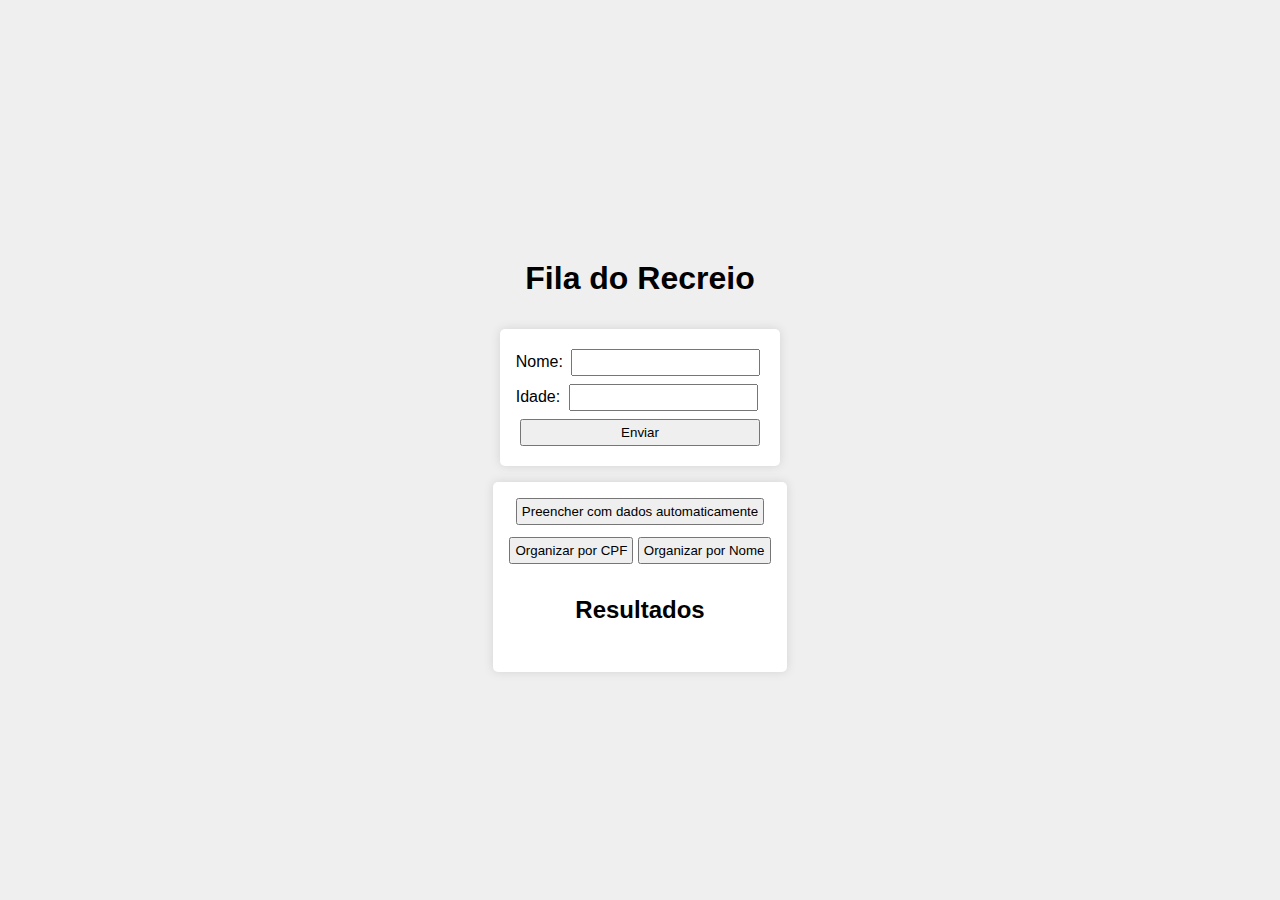
<file: desafio01/index.html>
<!DOCTYPE html>
<html lang="en">
  <head>
    <meta charset="UTF-8" />
    <meta name="viewport" content="width=device-width, initial-scale=1.0" />
    <title>Fila do Recreio</title>
    <link rel="stylesheet" href="./style.css" />
  </head>
  <body>
    <h1>Fila do Recreio</h1>
    <form id="registro-pessoa">
      <div>
        <label for="nome">Nome:</label>
        <input type="text" name="nome" id="nome" required />
      </div>
      <div>
        <label for="idade">Idade:</label>
        <input type="number" name="cpf" id="idade" required />
      </div>
      <input type="submit" value="Enviar" />
    </form>

    <section>
      <div class="buttons">
        <button id="preencher">Preencher com dados automaticamente</button>
        <div>
          <button onclick="sortByCPF()">Organizar por CPF</button>
          <button onclick="sortByNome()">Organizar por Nome</button>
        </div>
      </div>

      <h2>Resultados</h2>
      <div id="show-pessoas"></div>
    </section>

    <script src="./script.js"></script>
  </body>
</html>
</file>
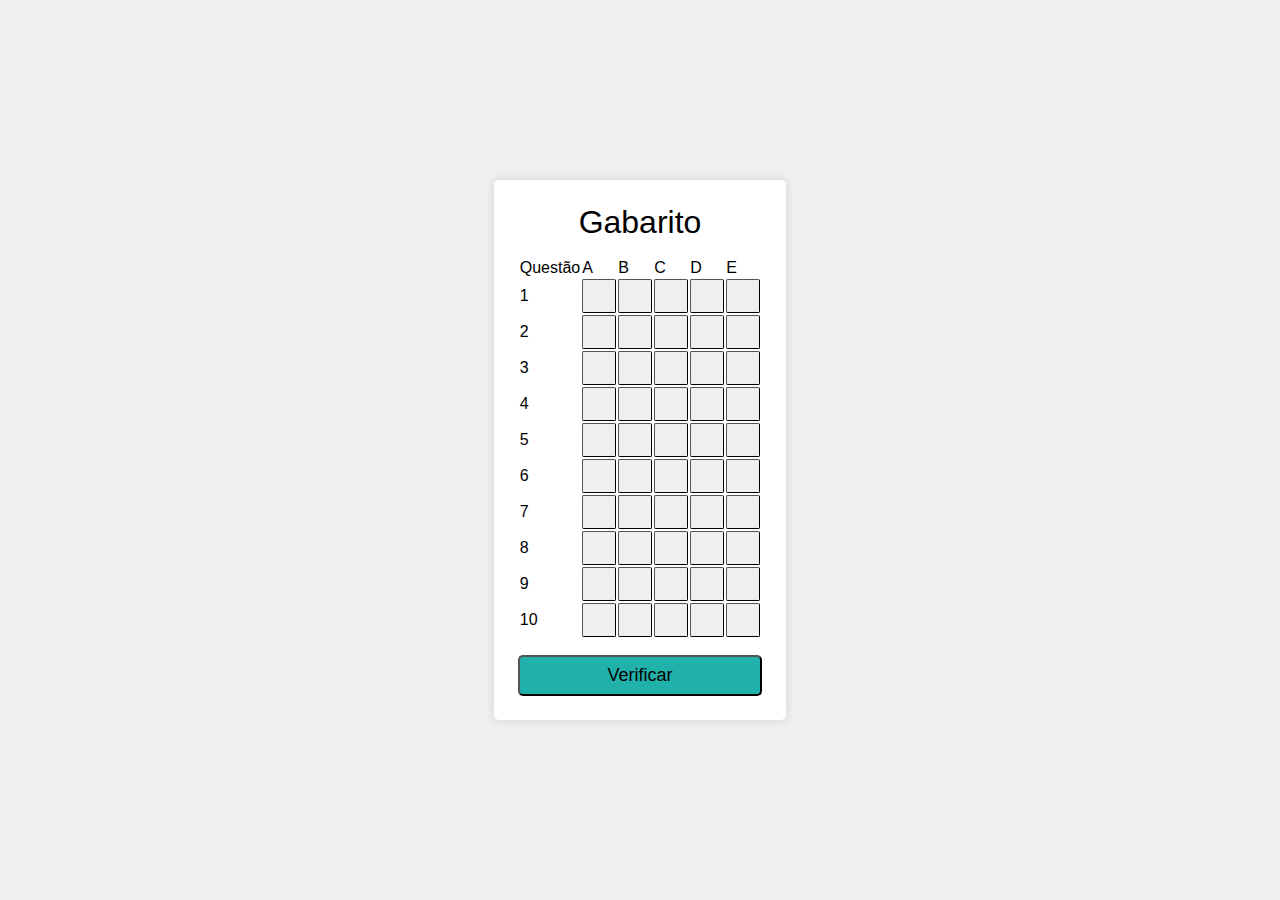
<file: desafio02/index.html>
<!DOCTYPE html>
<html lang="en">
  <head>
    <meta charset="UTF-8" />
    <meta name="viewport" content="width=device-width, initial-scale=1.0" />
    <title>Gabarito</title>
    <link rel="stylesheet" href="./style.css" />
  </head>
  <body>
    <main>
      <table>
        <caption>
          Gabarito
        </caption>
        <thead>
          <tr>
            <td>Questão</td>
            <td>A</td>
            <td>B</td>
            <td>C</td>
            <td>D</td>
            <td>E</td>
          </tr>
        </thead>
        <tbody>
          <tr>
            <td class="question">1</td>
            <td><button class="check A"></button></td>
            <td><button class="check B"></button></td>
            <td><button class="check C"></button></td>
            <td><button class="check D"></button></td>
            <td><button class="check E"></button></td>
          </tr>

          <tr>
            <td class="question">2</td>
            <td><button class="check A"></button></td>
            <td><button class="check B"></button></td>
            <td><button class="check C"></button></td>
            <td><button class="check D"></button></td>
            <td><button class="check E"></button></td>
          </tr>

          <tr>
            <td class="question">3</td>
            <td><button class="check A"></button></td>
            <td><button class="check B"></button></td>
            <td><button class="check C"></button></td>
            <td><button class="check D"></button></td>
            <td><button class="check E"></button></td>
          </tr>

          <tr>
            <td class="question">4</td>
            <td><button class="check A"></button></td>
            <td><button class="check B"></button></td>
            <td><button class="check C"></button></td>
            <td><button class="check D"></button></td>
            <td><button class="check E"></button></td>
          </tr>

          <tr>
            <td class="question">5</td>
            <td><button class="check A"></button></td>
            <td><button class="check B"></button></td>
            <td><button class="check C"></button></td>
            <td><button class="check D"></button></td>
            <td><button class="check E"></button></td>
          </tr>

          <tr>
            <td class="question">6</td>
            <td><button class="check A"></button></td>
            <td><button class="check B"></button></td>
            <td><button class="check C"></button></td>
            <td><button class="check D"></button></td>
            <td><button class="check E"></button></td>
          </tr>

          <tr>
            <td class="question">7</td>
            <td><button class="check A"></button></td>
            <td><button class="check B"></button></td>
            <td><button class="check C"></button></td>
            <td><button class="check D"></button></td>
            <td><button class="check E"></button></td>
          </tr>

          <tr>
            <td class="question">8</td>
            <td><button class="check A"></button></td>
            <td><button class="check B"></button></td>
            <td><button class="check C"></button></td>
            <td><button class="check D"></button></td>
            <td><button class="check E"></button></td>
          </tr>

          <tr>
            <td class="question">9</td>
            <td><button class="check A"></button></td>
            <td><button class="check B"></button></td>
            <td><button class="check C"></button></td>
            <td><button class="check D"></button></td>
            <td><button class="check E"></button></td>
          </tr>

          <tr>
            <td class="question">10</td>
            <td><button class="check A"></button></td>
            <td><button class="check B"></button></td>
            <td><button class="check C"></button></td>
            <td><button class="check D"></button></td>
            <td><button class="check E"></button></td>
          </tr>
        </tbody>
      </table>
      <button id="verificar">Verificar</button>
      <div id="correct"></div>
    </main>
  </body>
  <script src="./script.js"></script>
</html>
</file>
<file: desafio01/style.css>
* {
  margin: 0;
  padding: 0;
  font-family: Verdana, Geneva, Tahoma, sans-serif;
}

body {
  display: flex;
  flex-direction: column;
  justify-content: center;
  align-items: center;

  background-color: #eeee;
  height: 100vh;
}

form {
  background-color: white;

  display: flex;
  flex-direction: column;
  flex-wrap: wrap;

  width: fit-content;
  box-shadow: 0px 0px 10px lightgray;
  border-radius: 5px;

  padding: 1rem;
  margin-bottom: 1rem;
}

form input {
  margin: 0.25rem;
  padding: 0.25rem;
}

button {
  padding: 0.25rem;
  cursor: pointer;
}

section {
  display: grid;
  place-items: center;

  background-color: white;

  box-shadow: 0px 0px 10px lightgray;
  border-radius: 5px;

  padding: 1rem;
}

.buttons {
  display: grid;
  place-items: center;
}

.buttons div {
  margin-top: 0.75rem;
}

.pessoa {
  display: grid;
  grid-template-columns: repeat(2, 1fr);
  place-items: center;

  margin-bottom: 1rem;
  padding-bottom: 0.5rem;
  border-bottom: 1px solid lightgray;
}

h1,
h2 {
  margin: 2rem;
}
</file>
<file: desafio02/style.css>
* {
  margin: 0;
  padding: 0;
  font-family: Verdana, Geneva, Tahoma, sans-serif;
}

body {
  display: flex;
  flex-direction: column;
  align-items: center;
  justify-content: center;

  background-color: #eeee;

  height: 100vh;
}

main {
  display: flex;
  flex-direction: column;

  flex-wrap: wrap;

  background-color: white;
  box-shadow: 0px 0px 10px lightgray;
  border-radius: 5px;

  padding: 1.5rem;
}

table {
  margin-bottom: 1rem;
}

table caption {
  font-size: xx-large;
  margin-bottom: 1rem;
}

.check {
  background-color: #eeee;
  border-width: 0.25px;
  border-radius: 2px;

  padding: 1rem;
  cursor: pointer;
}

#verificar {
  font-size: large;
  background-color: lightseagreen;
  border-radius: 5px;

  padding: 0.5rem;
}

#correct {
  display: none;
  place-items: center;

  border-radius: 5px;
  font-size: larger;

  margin-top: 1rem;
  padding: 0.5rem;
}
</file>
